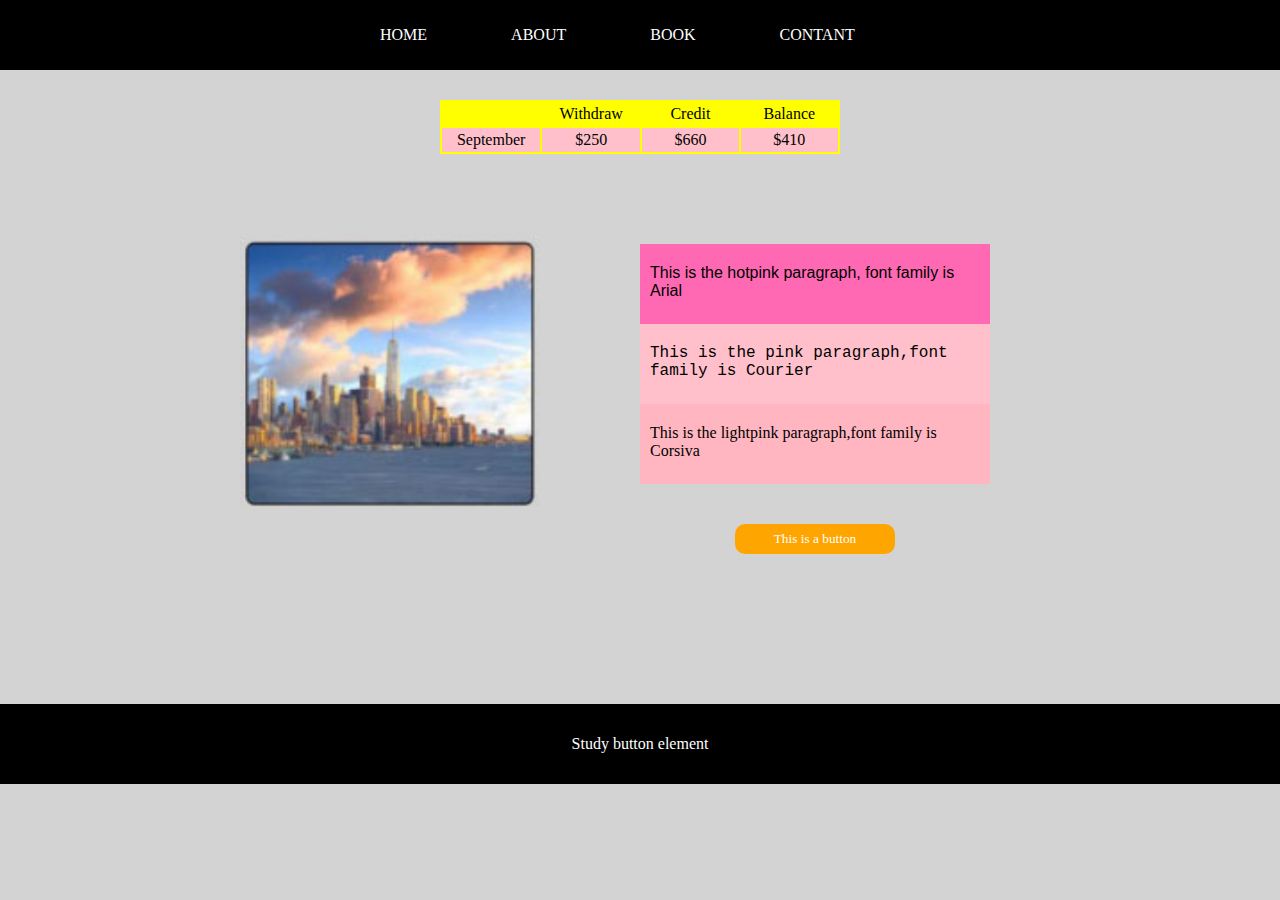
<file: basic css/index.html>
<!DOCTYPE html>
<html lang="en">
<head>
    <meta charset="UTF-8" />
    <title>Document</title>
    <link rel="stylesheet" type="text/css" href="style.css">
</head>
<body>
    <div class="wrap">
        <div class="nav">
            <div>
                <a href="#">HOME</a>
                <a href="#">ABOUT</a>
                <a href="#">BOOK</a>
                <a href="#">CONTANT</a>
            </div>
        </div>
        <table  width="400" >
            <tr>
                <td></td>
                <td>Withdraw</td>
                <td>Credit</td>
                <td>Balance</td>
            </tr>
            <tr class="line2">
                <td>September</td>
                <td>$250</td>
                <td>$660</td>
                <td>$410</td>
            </tr>
        </table>
        <div class="con">
            <img src="img1.jpg" alt="" width="300">
            <ul>
                <li>This is the hotpink paragraph, font family is Arial</li>
                <li>This is the pink paragraph,font family is Courier</li>
                <li>This is the lightpink paragraph,font family is Corsiva</li>
                <button>This is a button</button>
            </ul>

        </div>
        <div class="footer">
            Study button element
        </div>
    </div>
</body>
</html>
</file>
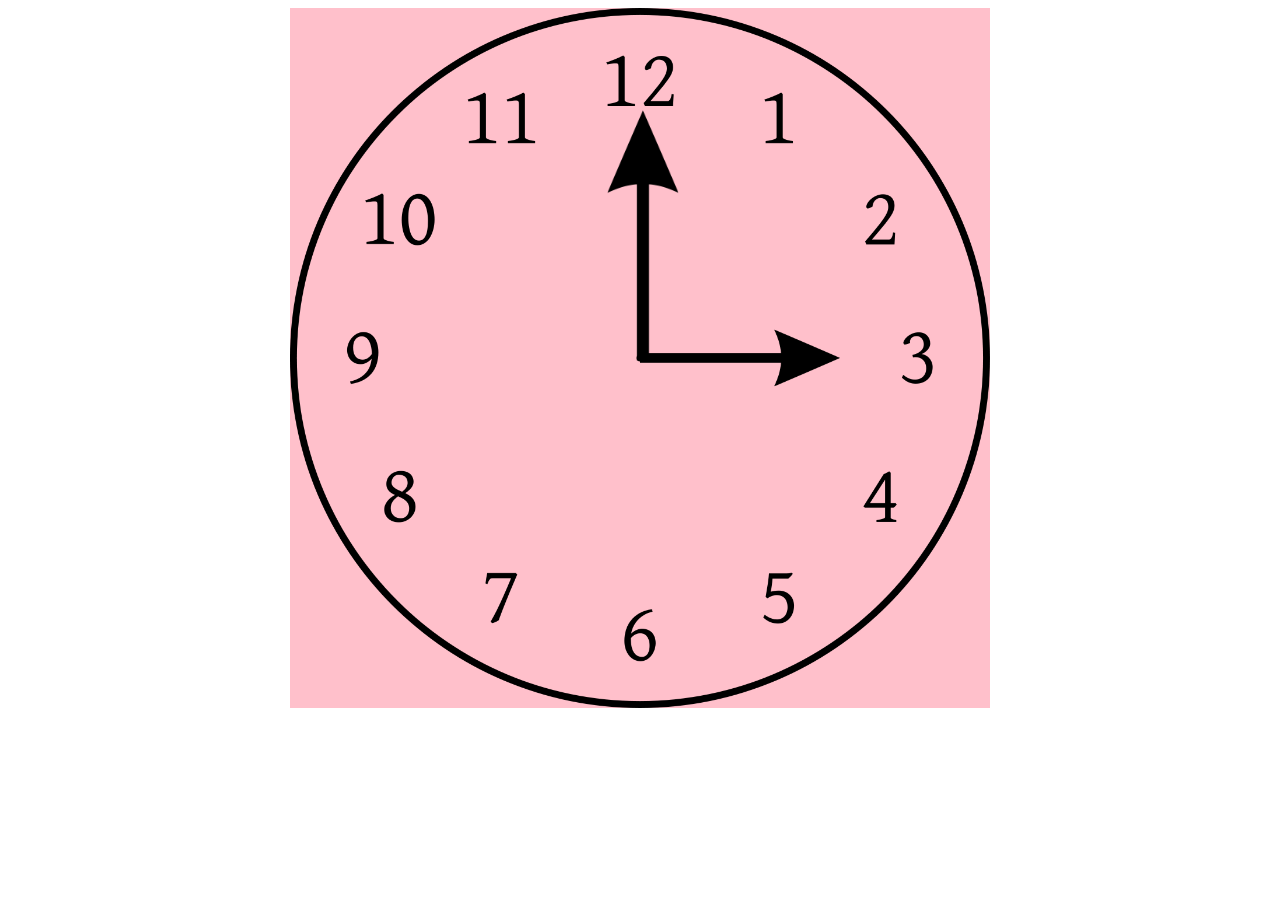
<file: animation/Assignment 6.html>
<!DOCTYPE html>
<html lang="en">
<head>
    <meta charset="UTF-8" />
    <link rel="stylesheet" type="text/css" href="style.css">
    <title>Assignment 6 Clock</title>
</head> 
<body>
    <div class="frame">
        <div class="clock"><img src="clockimage.png"></div>
        <div class="minute"><img src="hand.png"></div>
        <div class="hour"><img src="hand.png"></div>

    </div>
    
    
   





</body>
</html>
</file>
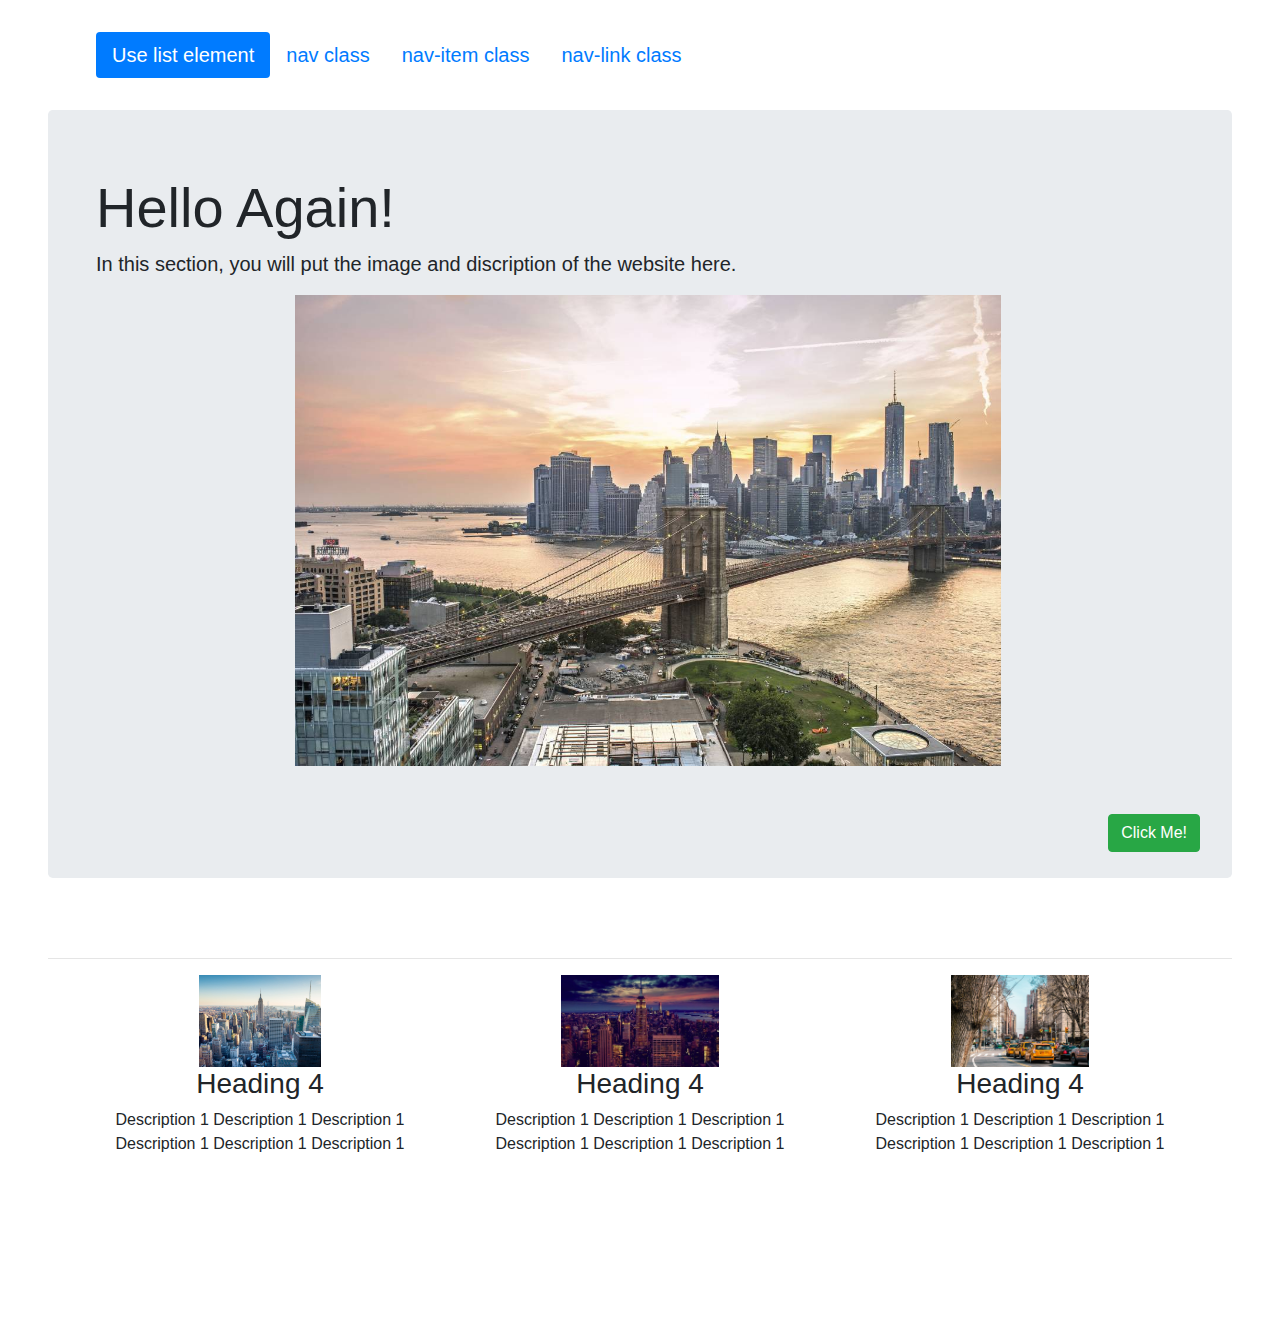
<file: bootstrap1/assignment8.html>
<!DOCTYPE html>
<html lang="en" dir="ltr">
  <head>
      <meta charset="utf-8">
      <title>Assignment 8</title>

      <link rel="stylesheet" href="https://maxcdn.bootstrapcdn.com/bootstrap/4.0.0/css/bootstrap.min.css" integrity="sha384-Gn5384xqQ1aoWXA+058RXPxPg6fy4IWvTNh0E263XmFcJlSAwiGgFAW/dAiS6JXm" crossorigin="anonymous">
  
    </head>
<body>
    <ul class="nav nav-pills my-4 mx-5 pl-5 btn-lg">
        <li class="nav-item ">
          <a class="nav-link active" href="#">Use list element</a>
        </li>
        <li class="nav-item ">
          <a class="nav-link" href="#">nav class</a>
        </li>
        <li class="nav-item ">
          <a class="nav-link" href="#">nav-item class</a>
        </li>
        <li class="nav-item ">
          <a class="nav-link" href="#">nav-link class</a>
        </li>
      </ul>

        <div class="jumbotron mx-5 pl-5 ">
          <h1 class="display-4 font-weight-normal">Hello Again! </h1>
          <p class="lead">In this section, you will put the image and discription of the website here.</p>
              <img src="1.jpg" class="col-sm-8 p-25 h-25 mx-auto d-block position-static">
              <br>
              <br>
              <button type="button" class="btn btn-success float-right">Click Me!</button>
       </div>
<br>

       <hr class="mt-4 mx-5 "/>

    <div class="container" >
        <div class="row" >
          <div class="col-sm-4 text-center">
            <img src="2.jpg" class="img-fluid h-25">
            <h3 class="text-center">Heading 4</h3>
            <p>Description 1 Description 1 Description 1 Description 1 Description 1 Description 1 </p>
          </div>
          <div class="col-sm-4 text-center">
            <img src="3.jpg" class="img-fluid h-25">
            <h3 class="text-center">Heading 4</h3>
            <p>Description 1 Description 1 Description 1 Description 1 Description 1 Description 1 </p>
          </div>
          <div class="col-sm-4 text-center">
            <img src="4(1).jpg" class="img-fluid h-25">
            <h3>Heading 4</h3>
            <p >Description 1 Description 1 Description 1 Description 1 Description 1 Description 1 </p>
          </div>


        
        </div>
    </div>
   


</body>
</html>
</file>
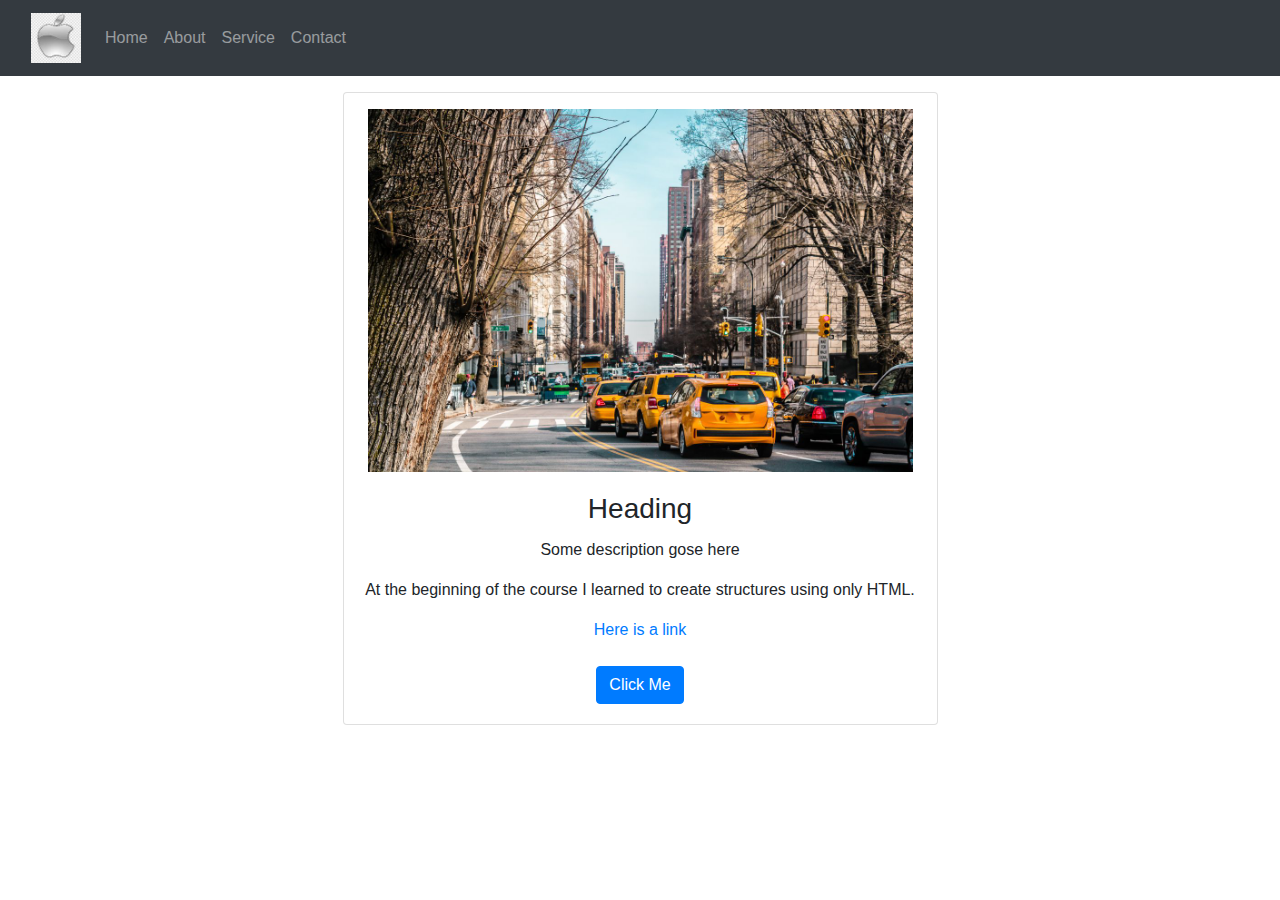
<file: bootstrap2/project9.html>
<!DOCTYPE html>
<html lang="en">
<head>
	<meta charset="utf-8">
	<meta name="viewport" content="width=device-width, initial-scale=1">
    <title>Project9 by Annie Sun</title>
    <link rel="stylesheet" href="https://maxcdn.bootstrapcdn.com/bootstrap/4.0.0/css/bootstrap.min.css" integrity="sha384-Gn5384xqQ1aoWXA+058RXPxPg6fy4IWvTNh0E263XmFcJlSAwiGgFAW/dAiS6JXm" crossorigin="anonymous">
    <script src="https://code.jquery.com/jquery-3.5.1.slim.min.js" integrity="sha384-DfXdz2htPH0lsSSs5nCTpuj/zy4C+OGpamoFVy38MVBnE+IbbVYUew+OrCXaRkfj" crossorigin="anonymous"></script>
    <script src="https://cdn.jsdelivr.net/npm/bootstrap@4.5.3/dist/js/bootstrap.bundle.min.js" integrity="sha384-ho+j7jyWK8fNQe+A12Hb8AhRq26LrZ/JpcUGGOn+Y7RsweNrtN/tE3MoK7ZeZDyx" crossorigin="anonymous"></script>
</head>
<body>
    <!-- Navigation -->
<nav class="navbar navbar-expand-sm navbar-dark bg-dark sticky-top">
    <div class="container-fluid">
        <a class="navbar-brand" href="#"><img src="img/apple1.jpg" width="50" height="50" class="d-inline-block align-top"></a>
        <button class="navbar-toggler" type="button" data-toggle="collapse" data-target="#navbarResponsive">
            <span class="navbar-toggler-icon"></span>
        </button>
        <div class="collapse navbar-collapse" id="navbarResponsive">
            <ul class="navbar-nav ">
                <li class="nav-item ">
                   <a class="nav-link" href="#">Home</a>
                </li>
                <li class="nav-item">
                   <a class="nav-link" href="#About">About</a>
                </li>
                <li class="nav-item">
                   <a class="nav-link" href="#Project">Service</a>
                </li>
                <li class="nav-item">
                   <a class="nav-link" href="#Activity">Contact</a>
                </li>
               
            </ul>
        </div>
    </div>  
</nav>     

        <!--card-->
        <div class="container-fluid padding mt-3">
            <div class="row padding mx-auto ">
                <div class="col-md-6 mx-auto">
                    <div class="card text-center"  >
                        <img class="card-img-top mt-3 px-4" src="img/4(2).jpg">
                        <div class="card-body">
                            <h3 class="card-title">Heading</h3>
                            <p>Some description gose here</p>
                            <p class="card-text">At the beginning of the 
                            course I learned to create structures using only HTML.</p>
                            <a href="#">Here is a link</a>
                            <br><br>
                            <button type="button" class="btn btn-primary" data-toggle="modal" data-target="#Modal">
                               Click Me
                            </button>
                        </div>
                    </div>
                </div>
            </div>
        </div>
        <!--modal window-->
        <div class="modal py-2 mb-4 modal fade" tabindex="-1" role="dialog" id="Modal" aria-hidden="true" aria-labelledby="Modal1">
            <div class="modal-dialog" role="document">
              <div class="modal-content">
                <div class="modal-header">
                  <h5 class="modal-title" id="Modal1">Modal Header</h5>
                  <button type="button" class="close" data-dismiss="modal" aria-label="Close">
                    <span aria-hidden="true">&times;</span>
                  </button>
                </div>
                <div class="modal-body mx-auto">
                    <div class="container">
                        <div class="row">
                            <div class="col-lg-12">
                                <img src="img/1(1).jpg" class="img-fluid ">
                                <p>Some text goes here.</p>
                            </div>
                        </div>
                    </div>
                  
                </div>
                <div class="modal-footer">
                  <button type="button" class="btn btn-dark" data-dismiss="modal">Close</button>
                </div>
              </div>
            </div>
          </div>

          
    




    </body>
</html>
</file>
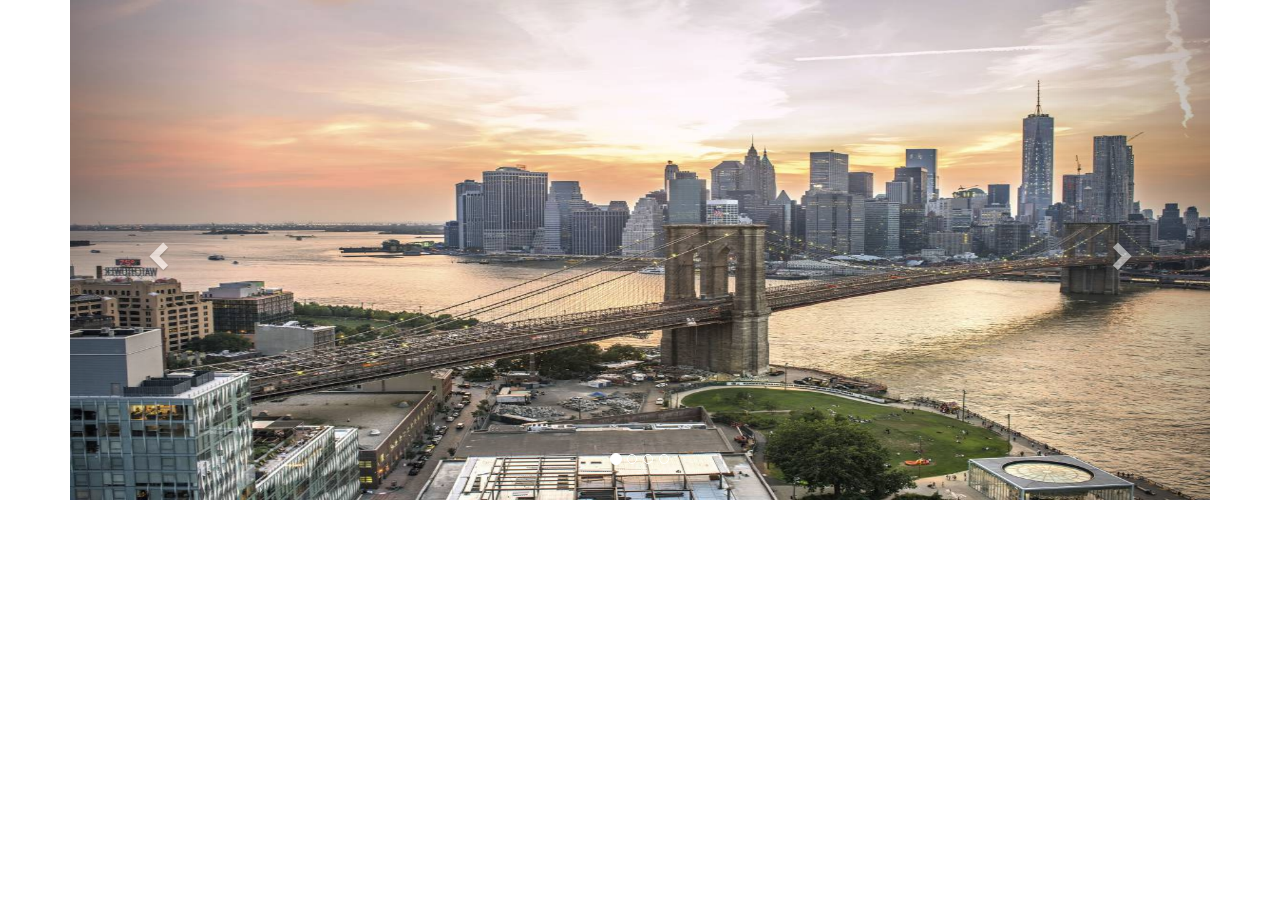
<file: bootstrap3/carousel.html>
<!DOCTYPE html>
<html lang="en">
<head>
  <title>Carousel project</title>
  <meta charset="utf-8">
  <meta name="viewport" content="width=device-width, initial-scale=1">
  <link rel="stylesheet" href="https://maxcdn.bootstrapcdn.com/bootstrap/3.4.1/css/bootstrap.min.css">
  <script src="https://ajax.googleapis.com/ajax/libs/jquery/3.5.1/jquery.min.js"></script>
  <script src="https://maxcdn.bootstrapcdn.com/bootstrap/3.4.1/js/bootstrap.min.js"></script>
</head>
<body>

<div class="container">  
  <div id="Carousel" class="carousel slide" data-ride="carousel">
    <!-- Indicators -->
    <ol class="carousel-indicators">
      <li data-target="#Carousel" data-slide-to="0" class="active"></li>
      <li data-target="#Carousel" data-slide-to="1"></li>
      <li data-target="#Carousel" data-slide-to="2"></li>
      <li data-target="#Carousel" data-slide-to="3"></li>
    </ol>

    <div class="carousel-inner">
      <div class="item active">
        <img src="1(1).jpg" style="width:100%;height:500px">
      </div>

      <div class="item">
        <img src="2.jpg"  style="width:100%;height:500px">
      </div>
    
      <div class="item">
        <img src="3.jpg"  style="width:100%;height:500px">
      </div>
      <div class="item">
        <img src="4(2).jpg"  style="width:100%;height:500px">
      </div>
    </div>

    <a class="left carousel-control" href="#Carousel" data-slide="prev">
      <span class="glyphicon glyphicon-chevron-left"></span>
      <span class="sr-only">Previous</span>
    </a>
    <a class="right carousel-control" href="#Carousel" data-slide="next">
      <span class="glyphicon glyphicon-chevron-right"></span>
      <span class="sr-only">Next</span>
    </a>
  </div>
</div>

</body>
</html>
</file>
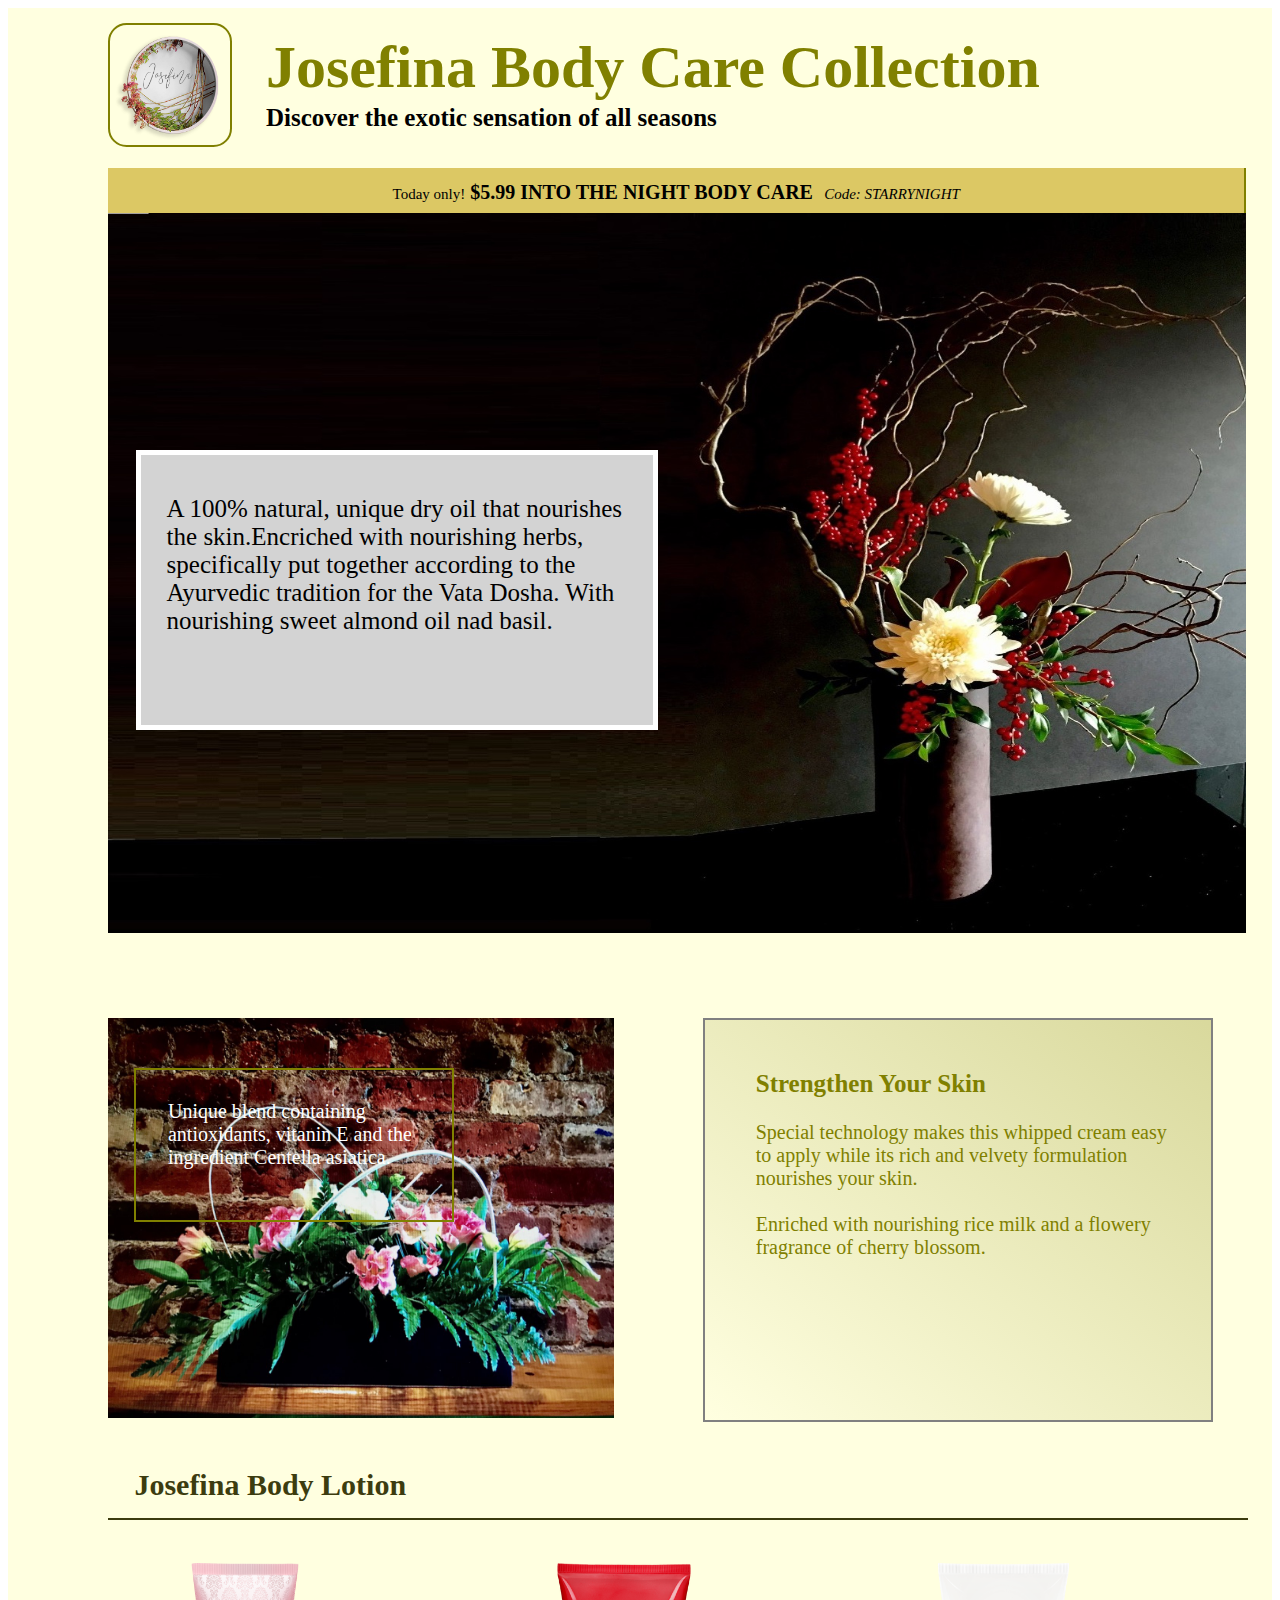
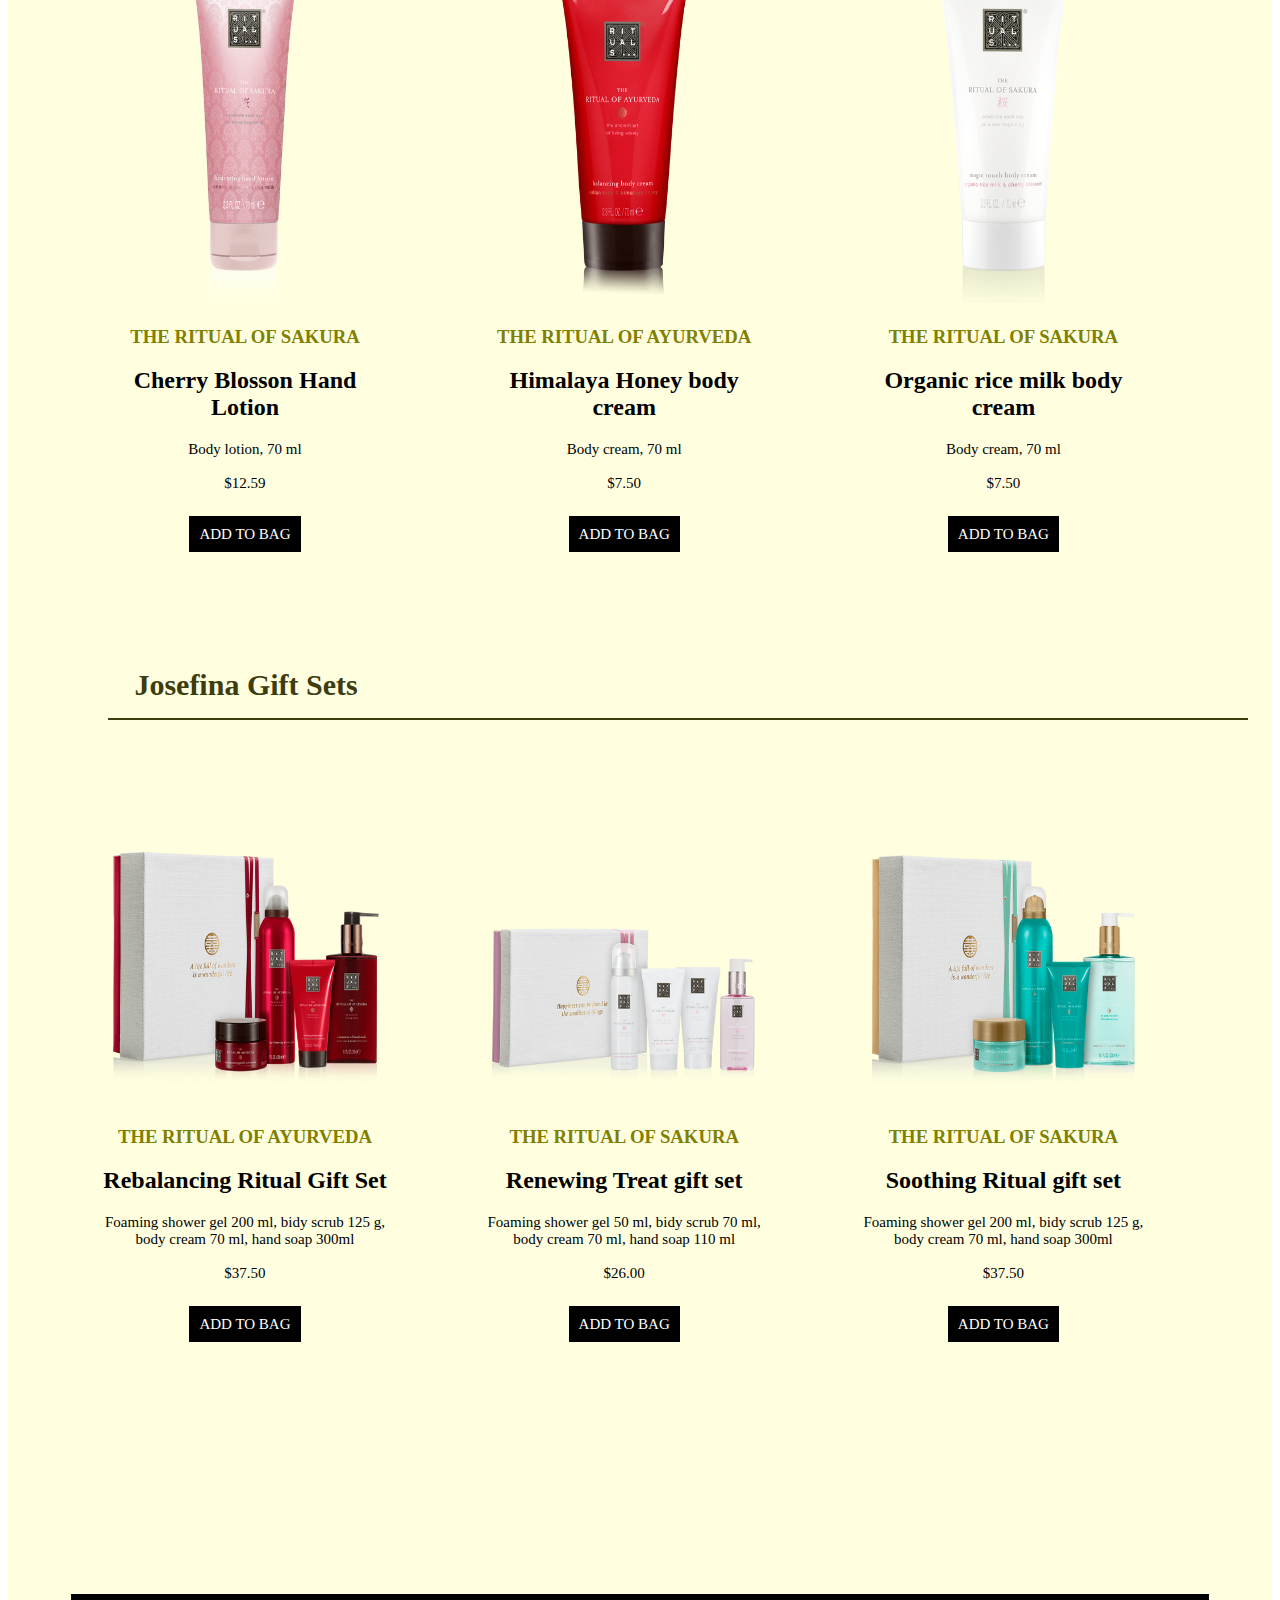
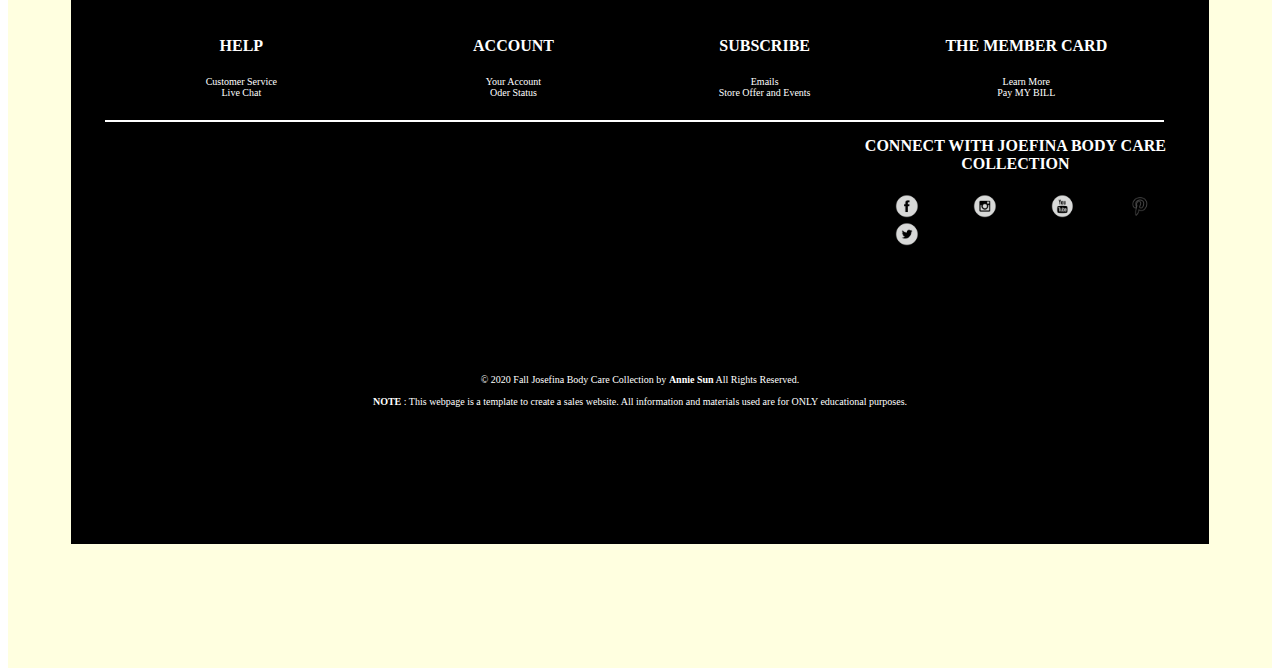
<file: iceland/PROJECT2.html>
<!DOCTYPE html>
<html lang="en">
<head>
    <meta charset="UTF-8" />
    <title>Document</title>
    <link rel="stylesheet" type="text/css" href="style.css">
</head>
<body>
    <div id="title">
        <div class="logo"><img src="pic_files/logo.png" alt="logo"></div>
        <div class="heading"><h1>Josefina Body Care Collection</h1></div>
        <div class="subtitle"><b>Discover the exotic sensation of all seasons</b></div>
    </div>
<div id="body1">
    <div class="slideshow1">
        <div class="slidewrapper">
            <div class="slide3"><p>Today only!<b>&nbsp;$5.99 INTO THE NIGHT BODY CARE</b>&nbsp;&nbsp;&nbsp;<i>Code:&nbsp;STARRYNIGHT</i></p></div>
            <div class="slide1"><p><b>FREE Shipping and Handling</b>&nbsp;on order over $50.&nbsp;&nbsp;&nbsp;<i>Code:&nbsp;FREE50</i></p></div>
            <div class="slide2"><p><b>$20</b>&nbsp;OFF $125 order and <b>$50</b>&nbsp;OFF $200 order.&nbsp;&nbsp;&nbsp;<i>Code:&nbsp;BONUS</i></p></div>
        </div>
        </div>
        <div class="image">
            <img src="pic_files/intro_img2.jpg">
            </div>
        <div class="message"><p>A 100% natural, unique dry oil that nourishes the skin.Encriched with nourishing herbs, specifically put together according to the Ayurvedic tradition for the Vata Dosha. With nourishing sweet almond oil nad basil.</p>
        </div> 
    </div>

<div id="body2">
    <div class="image2">
        <img src="pic_files/intro_img1.jpg";>
    </div>
    <div class="message2"><p>Unique blend containing antioxidants, vitanin E and the ingredient Centella asiatica.</p></div>
    <div class="message3"><p><b>Strengthen Your Skin</b>
        <br><br>Special technology makes this whipped cream easy to apply while its rich and velvety formulation nourishes your skin.<br><br>Enriched with nourishing rice milk and a flowery fragrance of cherry blossom.</p></div>
</div>

<div id="productbox">
    <div class="producttitle"><b>Josefina Body Lotion</b></div>
    <hr class="new1">
    <div class="box1">
        <img src="pic_files/item1.png";>
        <div class="text1">
            <h3>THE RITUAL OF SAKURA</h3>
                <h2><b>Cherry Blosson Hand Lotion</b></h2>
                <p>Body lotion, 70 ml<br><br> $12.59</p><br>
                <a href="#openwindow1" class="click1" title="Add to Shopping Cart">ADD TO BAG</a>        
            </div>
    </div>

    <div class="box2">
        <img src="pic_files/item2.png";>
        <div class="text2">
            <h3>THE RITUAL OF AYURVEDA</h3>
                <h2><b>Himalaya Honey body cream</b></h2>
                <p>Body cream, 70 ml<br><br> $7.50</p><br>
                <a href="#openwindow2" class="click2" title="Add to Shopping Cart" >ADD TO BAG</a>       
             </div>
    </div>

    <div class="box3">
        <img src="pic_files/item3.png";>
        <div class="text3">
            <h3>THE RITUAL OF SAKURA</h3>
                <h2><b>Organic rice milk body cream</b></h2>
                <p>Body cream, 70 ml<br><br> $7.50</p><br>
                <a href="#openwindow3" class="click3" title="Add to Shopping Cart" >ADD TO BAG</a>       
             </div>
    </div>

    <div id="productbox2">
        <div class="producttitle"><b>Josefina Gift Sets</b></div>
        <hr class="new1">
        <div class="box1">
            <img src="pic_files/gift_set1.png";>
            <div class="text1">
                <h3>THE RITUAL OF AYURVEDA</h3>
                    <h2><b>Rebalancing Ritual Gift Set</b></h2>
                    <p>Foaming shower gel 200 ml, bidy scrub 125 g, body cream 70 ml, hand soap 300ml<br><br> $37.50</p><br>
                    <a href="#openwindow4" class="click1" title="Add to Shopping Cart">ADD TO BAG</a>        
                </div>
        </div>
    
    <div class="box2">
        <img src="pic_files/gift_set2.png";>
        <div class="text2">
            <h3>THE RITUAL OF SAKURA</h3>
                <h2><b>Renewing Treat gift set</b></h2>
                <p>Foaming shower gel 50 ml, bidy scrub 70 ml, body cream 70 ml, hand soap 110 ml<br><br> $26.00</p><br>
                <a href="#openwindow5" class="click2" title="Add to Shopping Cart" >ADD TO BAG</a>       
             </div>
    </div>
    
    <div class="box3">
        <img src="pic_files/gift_set3.png";>
        <div class="text3">
            <h3>THE RITUAL OF SAKURA</h3>
                <h2><b>Soothing Ritual gift set</b></h2>
                <p>Foaming shower gel 200 ml, bidy scrub 125 g, body cream 70 ml, hand soap 300ml<br><br> $37.50</p><br>
                <a href="#openwindow6" class="click3" title="Add to Shopping Cart" >ADD TO BAG</a>       
             </div>
    </div>

    <div id="footer" class="footer">
        <div class="info">
            <div class="helpbox">
            <div class="help">
                <h4>HELP</h4>
                <p>Customer Service<br>Live Chat</p>
            </div>
            <div class="account">
                <h4>ACCOUNT</h4>
                <p>Your Account<br>Oder Status</p>
            </div>
            <div class="subscribe">
                <h4>SUBSCRIBE</h4>
                <p>Emails<br>Store Offer and Events</p>
            </div>
            <div class="member">
                <h4>THE MEMBER CARD</h4>
                <p>Learn More<br>Pay MY BILL</p>
            </div>
            <hr class="new5">
        </div>
            <div class="social">
                <h4>CONNECT WITH JOEFINA BODY CARE COLLECTION</h4>
                <div class="icon">
                <a href="https://www.facebook.com/"><img src="pic_files/facebook.png"></a>
                <a href="https://www.instagram.com/"><img src="pic_files/instagram.png"></a>
                <a href="https://www.youtube.com/"><img src="pic_files/youtube.png"></a>
                <a href="https://www.pin.com/"><img src="pic_files/pin.png"></a>
                <a href="https://www.twitter.com/"><img src="pic_files/twitter.png"></a>
                </div>
            </div>
            <div class="bottom">
                <p>© 2020 Fall Josefina Body Care Collection by <b>Annie Sun</b> All Rights Reserved.<br><br>
                <b>NOTE</b> : This webpage is a template to create a sales website. All information and materials used are for ONLY educational purposes.</p>
            </div>
            </div>
        </div>

<div id="openwindow1" class="item">
    <div class="msgblock">
        <div class="mainbox">
            <h3>IT'S IN THE BAG! </h3>
            <hr class="new2">
            <img src="pic_files/item1.png" title="Sakura Hand Lotion">
            <div class="textblock">
               <h4>THE RITUAL OF SAKURA</h4>
                <b>Cherry Blosson Hand Lotion</b>
                <p>Body lotion, 70 ml<br><br><b> $12.59 </b><br><br><br>
                Mix & Match:3/$33</p>
            </div>
            </div>
                <div class="subblock">
                    <p>Nurture and comfort skin from top to toe with The Ritual of Sakura Body Cream from Rituals.</p>
                    <hr class="new3">
                    <a href="#clickback" class="clickback" title="Back to Product">CONTINUE SHOPPING</a>
                </div>
                <div><a href="#close" title="close" class="close">X</a></div>
</div>
</div>

<div id="openwindow2" class="item">
    <div class="msgblock">
        <div class="mainbox">
            <h3>IT'S IN THE BAG! </h3>
            <hr class="new2">
            <img src="pic_files/item2.png" title="Honey Body Cream">
            <div class="textblock">
               <h4>THE RITUAL OF SAKURA</h4>
                <b>Himalaya Honey body cream</b>
                <p>Body cream, 70 ml<br><br> <b>$7.50 </b><br><br><br>
                Mix & Match:3/$20</p>
            </div>
            </div>
                <div class="subblock">
                    <p>Harmonise body, mind & soul with this luxurious body cream from The Ritual of Ayurveda.</p>
                    <hr class="new3">
                    <a href="#clickback" class="clickback" title="Back to Product">CONTINUE SHOPPING</a>
                </div>
                <div><a href="#close" title="close" class="close">X</a></div>
</div>
</div>

<div id="openwindow3" class="item">
    <div class="msgblock">
        <div class="mainbox">
            <h3>IT'S IN THE BAG! </h3>
            <hr class="new2">
            <img src="pic_files/item3.png" title="Honey Body Cream">
            <div class="textblock">
               <h4>THE RITUAL OF SAKURA</h4>
                <b>Organic rice milk body cream</b>
                <p>Body cream, 70 ml<br><br><b> $7.50</b><br><br>Mix & Match:3/$20</p>
            </div>
            </div>
                <div class="subblock">
                    <p>Featuring special technology that makes this velety rich cream easy to apply, it intensly nourishes and firms the skin.</p>
                    <hr class="new3">
                    <a href="#clickback" class="clickback" title="Back to Product">CONTINUE SHOPPING</a>
                </div>
                <div><a href="#close" title="close" class="close">X</a></div>
</div>
</div>
    
<div id="openwindow4" class="item">
    <div class="msgblock">
        <div class="mainbox">
            <h3>IT'S IN THE BAG! </h3>
            <hr class="new2">
            <img src="pic_files/gift_set1.png" title="Gift set 1">
            <div class="textblock">
               <h4>THE RITUAL OF AYURVEDA</h4>
                <b>Rebalancing Ritual Gift Set</b>
                <p>Foaming shower gel 200 ml, bidy scrub 125 g, body cream 70 ml, hand soap 300ml<br><br><b> $37.50 </b><br><br><br></p>
            </div>
            </div>
                <div class="subblock2">
                    <p>This wonderful gift pack is the perfeect present for a friend or family member or for treating yourself! Achieve inner harmony with these soothing and aromatic products based on Indian Rose and Sweet Almond Oil. Give the gift box a second lease of life by keeping photographs, letters, or other items in it.</p>
                    <hr class="new4">
                    <a href="#clickback2" class="clickback2" title="Back to Product">CONTINUE SHOPPING</a>
                </div>
                <div><a href="#close" title="close" class="close">X</a></div>
</div>
</div>

<div id="openwindow5" class="item">
    <div class="msgblock">
        <div class="mainbox">
            <h3>IT'S IN THE BAG! </h3>
            <hr class="new2">
            <img src="pic_files/gift_set2.png" title="Honey Body Cream">
            <div class="textblock">
               <h4>THE RITUAL OF SAKURA</h4>
                <b>Renewing Treat gift set</b>
                <p>Foaming shower gel 50 ml, bidy scrub 70 ml, body cream 70 ml, hand soap 110 ml<br><br> <b>$26.00</b><br><br><br></p>
            </div>
            </div>
                <div class="subblock2">
                    <p>This wonderful gift pack is the perfect present for a freinds or family member or for treating yourself! Celebrate each day as a new beginning with these products based on the fabulous aromas of Cherry Blossom and Rice Milk. Free re-usable luxury storage box.</p>
                    <hr class="new4">
                    <a href="#clickback2" class="clickback2" title="Back to Product">CONTINUE SHOPPING</a>
                </div>
                <div><a href="#close" title="close" class="close">X</a></div>
</div>
</div>

<div id="openwindow6" class="item">
    <div class="msgblock">
        <div class="mainbox">
            <h3>IT'S IN THE BAG! </h3>
            <hr class="new4">
            <img src="pic_files/gift_set3.png" title="Honey Body Cream">
            <div class="textblock">
               <h4>THE RITUAL OF SAKURA</h4>
                <b>Soothing Ritual gift set</b>
                <p>Foaming shower gel 200 ml, bidy scrub 125 g, body cream 70 ml, hand soap 300ml<br><br><b> $37.50</b><br><br><br></p>
            </div>
            </div>
                <div class="subblock2">
                    <p>This wonderful gift pack is the perfeect present for a friend or family member or for treating yourself! Experience the ultimate sumemr sensation with these soothing products based on the floral aroma of Holy Lotus and Organic White Tea. Give the gift box a second lease of life by keeping photographs, ltters, or otehr items in it. Free re-usable luxury storage box.</p>
                    <hr class="new4">
                    <a href="#clickback2" class="clickback2" title="Back to Product">CONTINUE SHOPPING</a>
                </div>
                <div><a href="#close" title="close" class="close">X</a></div>
</div>
</div>



</div>
</body>
</html>
</file>
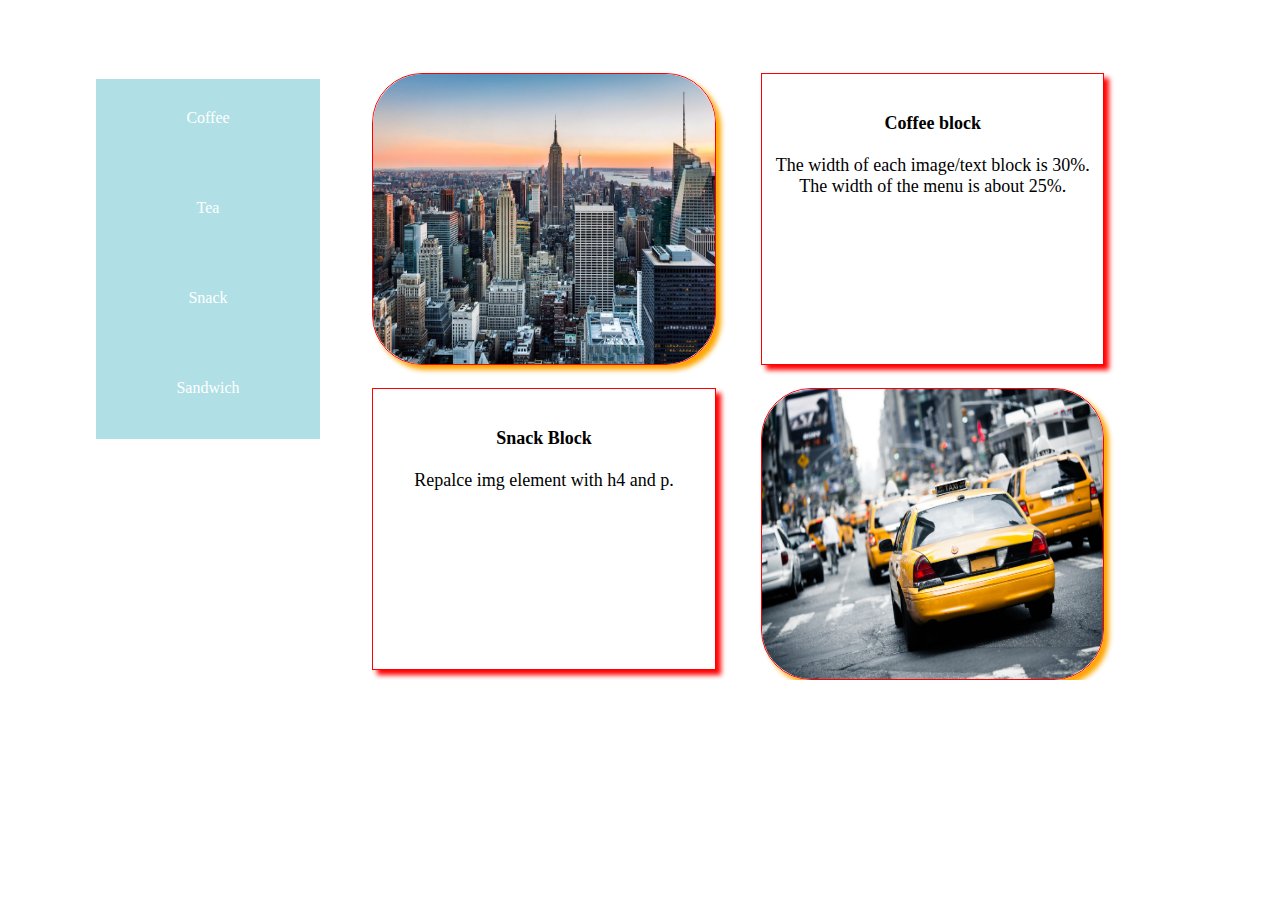
<file: images manipulation/Assignment4.html>
<!DOCTYPE html>
<html lang="en">
<head>
    <meta charset="UTF-8" />
    <title>Assignment4</title>
    <link rel="stylesheet" type="text/css" href="style.css">
</head>

<bdoy>
    <ul class="nav">
        <li><a href="#Coffee">Coffee</a></li>
        <li><a href="#Tea">Tea</a></li>
        <li><a href="#Snack">Snack</a></li>
        <li><a href="#Sandwich">Sandwich</a></li>
       </ul>
 
    <div class="con">
    <div class="image1"><img src="Newyork.jpg"></div>
    <div class="Text1"><p></br><b>Coffee block</b>
    </br>
    </br>The width of each image/text block is 30%.
    </br>The width of the menu is about 25%.</p>
    </div>
    <div class="Text2"><p></br><b>Snack Block</b>
    </br>
    </br>Repalce img element with h4 and p.</p>
    </div>
   <div class="image2"><img src="Taxi.jpeg"></div>
    </div>

    </body>
</div>
   
   
</html>
</file>
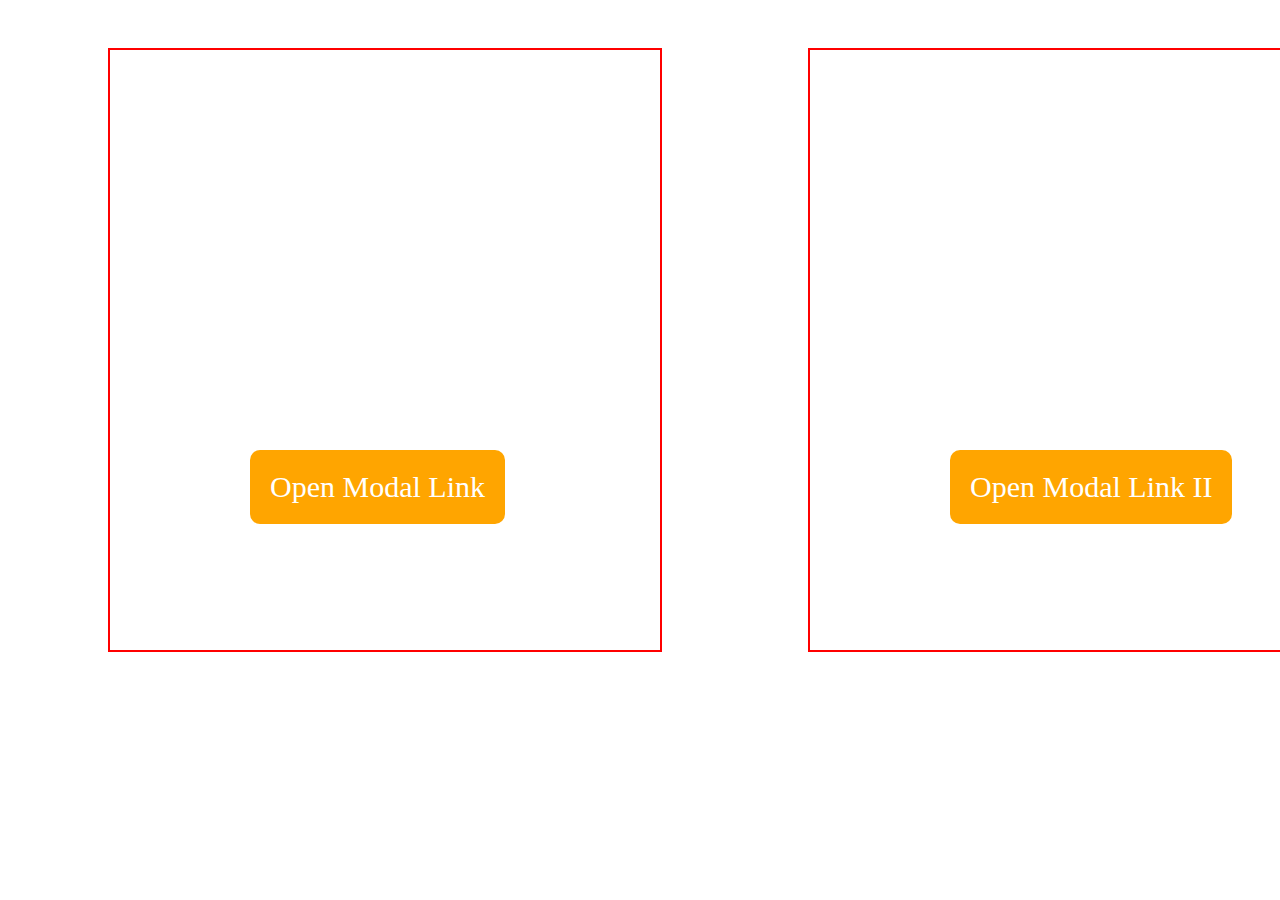
<file: modal window/activity4.html>
<!DOCTYPE html>
<html lang="en">
<head>
    <meta charset="UTF-8" />
    <title>Document</title>
    <link rel="stylesheet" type="text/css" href="activity4.css">
</head>
<body>

    <div class="box1"><a href="#openmodal" class="click">Open Modal Link</a></div>

    <div class="box2"><a href="#openmodal2" class="click2">Open Modal Link II</a></div>

    


    <div id="openmodal" class="modalwindow">
        <div class="msgblock">
            <h1>Modal Window by Annie Sun</h1>
                <p>This is a paragraph in the message window.This is a paragraph in the message window.This is a paragraph in the message window. </p>
                <div><a href="./activity4.html" class="close" >Close</a></div>

                <img src="apple.jpg"alt="apple">

</div>
</div>

<div id="openmodal2" class="modalwindow2">
    <div class="msgblock2">
        <h1>Modal Window by Annie Sun</h1>
            <p>This is a paragraph in the message window.This is a paragraph in the message window.This is a paragraph in the message window. </p>
            <div><a href="./activity4.html" class="close2">X</a></div>

            <img src="apple.jpg"alt="apple">

</div>
</div>
        
 
</body>
</html>
</file>
<file: basic css/style.css>
* {
    padding: 0;
    margin: 0;
}

body {
    background-color: #d3d3d3;
}

.wrap {}

.nav {
    width: 100%;
    height: 70px;
    line-height: 70px;
    background-color: #000;
}

.nav div {
    margin: 0 auto;
    width: 600px;
}

.nav div a {
    color: #fff;
    text-decoration: none;
    padding: 0 40px;
    display: inline-block;
    height: 70px;
}

.nav div a:hover {
    background-color: #fda501;
}

table {
    background-color: yellow;
    margin: 30px auto 0 auto;
    display: block;
    font-family:Times New Roman;
}

.line2 td {
    background-color: pink;
}

table td {
    width: 100px;
    height: 24px;
    text-align: center;
}

.con {
    width: 800px;
    margin: 80px auto 0 auto;
    overflow: hidden;
}

.con img {
    float: left;
}

.con ul {
    width: 350px;
    float: left;
    margin-left: 100px;
    list-style: none;
    font-size: 16px;
    margin-top: 10px;
}

.con ul li {
    height: 60px;
    padding: 20px 10px 0 10px;
}

.con ul li:nth-child(1) {
    font-family: Arial;
    background-color: hotpink;
}

.con ul li:nth-child(2) {
    font-family: Courier;
    background-color: pink;
}

.con ul li:nth-child(3) {
    font-family: Corsiva;
    background-color: lightpink;
}

.footer {
    width: 100%;
    height: 80px;
    background-color: #000;
    color: #fff;
    line-height: 80px;
    text-align: center;
    margin-top: 150px;
    font-family:Times New Roman;
}
button{
    font-family:Times New Roman;
    color:#fff;
    background-color:#ffa500;
    width:160px;
    height:30px;
    border-radius: 10px;
    border:none;
    margin: 40px auto 0 auto;
    display:block;
}
</file>
<file: animation/style.css>
.frame{
    width:700px;
    height:700px;
    position:relative;
    margin:auto;
    background-color: pink;
    
    
}
.clock img{
    width:700px;
    height:700px;
    width: 100%;
    height:auto;
}
.hour img{
    transform-origin:left;
    width:200px;
    height:auto;
    position:absolute;
    top:300px;
    left:350px;
    animation:hour 10s linear infinite;
}

.minute img{
    position:absolute;
    transform-origin:left;
    transform:rotate(270deg);
    width:250px;
    height:auto;
    top:290px;
    left:353px;
    animation:min 10s linear infinite;
}
@keyframes hour{
    0%{transform:rotate(0deg);}
    100%{transform:rotate(30deg);}

}
@keyframes min{
    0%{transform:rotate(0deg);}
    100%{transform:rotate(360deg);}

}
</file>
<file: iceland/style.css>
#title{
    background-color: lightyellow;
    width: 100%;
    height:160px;
}

.logo{
    float: left;
    width:120px;
    height:75%;
    padding-top: 15px;
    padding-left: 100px;
    padding-bottom: 10px;
    
}
.logo img{
    width:100%;
    height:100%;
    border:solid 2px olive;
    border-radius: 15%;
    float:left;
    animation: fadein ease 5s;
}

@keyframes fadein{
    0% {opacity:0;}
    100% {opacity:1;}
}
.heading{
    display: inline-block;
    float: left;
    width:70%;
    height:60%;
    margin-left:3%;
    animation: title ease 5s;
}
.heading h1{
    font-family:"monotype corsiva";
    color:olive;
    font-size: 60px;
    margin-top:25px;
}
.subtitle{
    display: inline-block;
    float: left;
    width:60%;
    height:10%;
    margin-left:3%;
}
.subtitle b{
    font-family: 'Times New Roman', Times, serif;
    color:black;
    font-size: 25px;
}

#body1{
    background-color: lightyellow;
    width: 100%;
    height:800px;
}

.slideshow1{
    overflow:hidden;
    width:90%;
    height:45px;
    margin-left:100px;
    margin-right:50px;

}
.slidewrapper{
    width: 300%;
    height:100%;
    animation: slideshow 25s infinite;
}
@keyframes slideshow{
 0% {margin-left:0px;}
 25% {margin-left: -100%;}
 50% {margin-left: -200%;}
 75% {margin-right: 100%;}
 100% {margin-right: 200%;}
}
.slide1{
    float: left;
    height:100%;
    width:33.3%;
    background-color: olive;
    color:white;
    text-align: center;
}
.slide2{
    float:left;
    height:100%;
    width:33.3%;
    background-color:rgb(60,60,15);
    text-align: center;
    color:white;

}
.slide3{
    float:left;
    height:100%;
    width:33.3%;
    background-color:rgb(220,200,100);
    color:black;
    text-align: center;

}
.slidewrapper p{
    font-size:15px;
    margin-top:13px;
    font-family: 'Times New Roman', Times, serif;
}
.slidewrapper b{
    font-size:20px;
    font-family: 'Times New Roman', Times, serif;
}
img{ width: 100%; height: 100%;}

.image{
 width: 90%;
 height: 90%;
 margin: auto;
 position: relative;
 margin-left:100px;
 margin-right:50px;
}
.message{
    float: left;
    text-align: center;
    position: absolute;
    margin-left: 10%;
    top: 50%;
    width: 40%;
    height:30%;
    background-color:lightgray;
    border:solid 5px white;
    color: black;
   }
.message p{
    font-family: 'Times New Roman', Times, serif;
    text-align: left;
    padding-top: 15px;
    padding-left: 5%;
    padding-right: 5%;
    font-size: 25px;
    float: left;
   }
#body2{
    background-color: lightyellow;
    position: relative;
    width: 100%;
    height:500px;
}
.image2{
    width: 40%;
    height: 80%;
    margin: auto;
    position: absolute;
    margin-left:100px;
    margin-right:50px;
    margin-top:50px ;
   }
.message2{
    float: left;
    text-align: center;
    position: absolute;
    margin-top: 50px;
    margin-left: 10%;
    top: 10%;
    width: 25%;
    height:30%;
    background-color:transparent;
    border:solid 2px olive;
    
   }
   .message2 p{
    font-family: 'Times New Roman', Times, serif;
    text-align: left;
    padding-top: 10px;
    padding-left: 10%;
    padding-right: 5%;
    font-size: 20px;
    float: left;
    color:white;
   }
   
 .message3{
    background-image: linear-gradient(to top right,rgba(255,255,224,0.3),rgba(128,128,0,0.3));
    width: 40%;
    height: 80%;
    position: absolute;
    float: left;
    text-align: center;
    position: absolute;
    margin-left: 55%;
    margin-top:50px ;
    top: 0%;
    background-color:transparent;
    border:solid 2px grey;
 }
 .message3 p{
    font-family: 'Times New Roman', Times, serif;
    text-align: left;
    padding-top: 30px;
    padding-left: 10%;
    padding-right: 5%;
    font-size: 20px;
    float: left;
    color:olive;
   }
   .message3 b{
       font-size: 25px;
   }

   #productbox{
    background-color: lightyellow;
    position: relative;
    width: 100%;
    height:800px;
}
.producttitle{
    display: inline-block;
    float: left;
    width:100%;
    height:50px;
    margin-top: 25x;
}
.producttitle b{
    position: relative;
    font-family: 'Times New Roman', Times, serif;
    font-size: 30px;
    color:rgb(60,60,15);
    margin-left: 10%;
}
hr.new1{
    position: absolute;
    margin-top: 50px;
    border:solid 1px rgb(60,60,15) ;
    width:90%;
    text-align:left;
    margin-left:100px;
}
.box1{
    text-align: center;
    width: 25%;
    height: 85%;
    position: absolute;
    margin-left: 5%;
    margin-top:5% ;
   }
img{ width: 100%; height: 100%;}

.box1 img{
    width: 90%;
    height: 50%;
    position: relative;
    padding-left: 10%;
    padding-top: 10%;
    
   }
.text1{
    text-align: center;
    font-family: 'Times New Roman', Times, serif;
    width: 90%;
    height: 50%;
    position: relative;
    padding-left: 10%;
}
.text1 h3{
    color:olive;
}
.text1 p{
    font-size: 15px;
}
.click1{
    font-size:15px;
    font-family: Georgia, 'Times New Roman', Times, serif;
    color:white;
    background-color:black;
    padding:10px;
    text-decoration: none;
}

.box2{
    text-align: center;
    width: 25%;
    height: 85%;
    position: absolute;
    margin-left: 35%;
    margin-top:5% ;
   }

.box2 img{
    width: 90%;
    height: 50%;
    position: relative;
    padding-left: 10%;
    padding-top: 10%;
    
   }
.text2{
    text-align: center;
    font-family: 'Times New Roman', Times, serif;
    width: 90%;
    height: 50%;
    position: relative;
    padding-left: 10%;
}
.text2 h3{
    color:olive;
}
.text2 p{
    font-size: 15px;
}
.click2{
    font-size:15px;
    font-family: Georgia, 'Times New Roman', Times, serif;
    color:white;
    background-color:black;
    padding:10px;
    text-decoration: none;
}
.box3{
    text-align: center;
    width: 25%;
    height: 85%;
    position: absolute;
    margin-left: 65%;
    margin-top:5% ;
   }

.box3 img{
    width: 90%;
    height: 50%;
    position: relative;
    padding-left: 10%;
    padding-top: 10%;
    
   }
.text3{
    text-align: center;
    font-family: 'Times New Roman', Times, serif;
    width: 90%;
    height: 50%;
    position: relative;
    padding-left: 10%;
}
.text3 h3{
    color:olive;
}
.text3 p{
    font-size: 15px;
}
.click3{
    font-size:15px;
    font-family: Georgia, 'Times New Roman', Times, serif;
    color:white;
    background-color:black;
    padding:10px;
    text-decoration: none;
}
.item{
    position: fixed;
    top:0;
    right:0;
    bottom:0;
    left:0;
    background-color:rgba(128, 128, 128, 0.8);
    opacity:0;
    pointer-events: none;
    margin:auto
}
.item:target{
    opacity:1;
    pointer-events: auto;
}
.msgblock{
    position: relative;
    width:700px;
    height:600px;
    background-color: white;
    margin:auto;
    margin-top: 100px;
}
.mainbox h3{
    position: absolute;
    float: left;
    font-family: 'Times New Roman', Times, serif;
    padding-left: 10%;
    padding-top: 2%;
    font-size: 20px;
}
hr.new2{
    position: absolute;
    width:80%;
    top:12%;
    left:10%;
    border:2px solid lightgray;
}
.mainbox img{
    width: 40%;
    height: 40%;
    position: absolute;
    padding-left:50px;
    padding-top: 15%;
   }
.textblock{
    font-family: 'Times New Roman', Times, serif;
    text-align: left;
    position: absolute;
    width:40%;
    height:50%;
    margin-left: 45%;
    margin-top: 15%;
    padding-left: 5%;
}
.textblock b{
    font-size: 25px;
}
.subblock{
    position: absolute;
    margin-top: 55%;
    width: 700px;
    height:170px;
    background-color: lightgray;
}
.subblock p{
    font-family: 'Times New Roman', Times, serif;
    font-size: 20px;
    padding-left: 10%;
    padding-right: 10%;
}

hr.new3{
    position: absolute;
    width:80%;
    top:40%;
    left:10%;
    border:2px solid white;
}
.clickback{
    position: absolute;
    font-size:15px;
    font-family: Georgia, 'Times New Roman', Times, serif;
    color:black;
    background-color:white;
    padding:10px;
    text-decoration: none;
    margin-left:10%;
    margin-top: 15px;
}
.close{
    position: absolute;
    top:0;
    right:0;
    padding:10px;
    color:black;
    background-color: lightgray;
}
#productbox2{

    background-color:lightyellow;
    position: absolute;
    margin-top: 800px;
    width: 100%;
    height:800px;
}
.subblock2{
    position: absolute;
    margin-top: 50%;
    width: 700px;
    height:200px;
    background-color: lightgray;
}
.subblock2 p{
    position: relative;
    font-family: 'Times New Roman', Times, serif;
    font-size: 17px;
    padding-left: 10%;
    padding-right: 10%;
}

hr.new4{
    position: absolute;
    width:80%;
    top:55%;
    left:10%;
    border:2px solid white;
}
.clickback2{
    position: absolute;
    font-size:15px;
    font-family: Georgia, 'Times New Roman', Times, serif;
    color:black;
    background-color:white;
    padding:10px;
    text-decoration: none;
    margin-left:10%;
    margin-top: 2%;
}
#footer{
    background-color:lightyellow;
    position: absolute;
    margin-top: 800px;
    width: 100%;
    height:800px;
}
.info{
    background-color: black;
    position: absolute;
    width:90%;
    height:550px;
    margin-left: 5%;
    margin-top:10%
}
.helpbox{
    border:transparent;
    width: 92%;
    height: 35%;
    position: absolute;
    margin-left:3% ;
}
hr.new5{
    border:1px solid white;
    position: absolute;
    width:101%;
    margin-top:12%;
}
.help{
  text-align: center;
    width: 20%;
    height: 25%;
    position: absolute;
    margin-top:2% ;
    margin-left:3% ;
}
.help h4{
    color:white;
}
.help p{
    color:white;
    font-size: 10px;
}
.account{
    text-align: center;
    width: 20%;
    height: 25%;
    position: absolute;
    margin-top:2% ;
    margin-left:29% ;
}
.account h4{
    color:white;
}
.account p{
    color:white;
    font-size: 10px;
}
.subscribe{
    text-align: center;
    width: 20%;
    height: 25%;
    position: absolute;
    margin-top:2% ;
    margin-left:53% ;
}
.subscribe h4{
    color:white;
}
.subscribe p{
    color:white;
    font-size: 10px;
}
.member{
    text-align: center;
    width: 20%;
    height: 25%;
    position: absolute;
    margin-top:2% ;
    margin-left:78% ;
}
.member h4{
    color:white;
}
.member p{
    color:white;
    font-size: 10px;
}
.social{
    width:30%;
    height:30%;
    margin-left: 68%;
    margin-top: 11%;
}
.social h4{
    text-align: center;
    color:white;
    padding-top: 5%;
}
.icon img{
    width:7%;
    height:7%;
    padding-left:50px;
}
.bottom{
    width: 70%;
    height: 15%;
    position: absolute;
    margin-left:15% ;
    margin-top: 7%;
}
.bottom p{
    color:white;
    text-align: center;
    font-size: 10px;
}
</file>
<file: images manipulation/style.css>
.nav{
    list-style-type: none;
    width: 25%;
    height:20px;
    text-align:center;
    font-family: 'Times New Roman', Times, serif;
    position: fixed;
top: 7%;

   }

   .nav li a {
    color: white;
    background-color:powderblue;
    width: 60%;
    text-decoration: none;
    padding-top:30px;
    padding-left:5%;
    padding-right:5%;
    display: inline-block;
    height: 60px;
    font-family:'Times New Roman', Times, serif
   }

   .nav li a:hover {
    background-color:red;
    color: white;
   }

   img{ width: 100%; height: 100%; border-radius: 50px;
   }
   
.image1{
        border-radius: 50px;
         box-shadow: 5px 5px 5px orange;
         border: 1px solid red;
         height: 290px;
          width: 30%;
          float: left;
          margin-right:2%;
          margin-left:25%;
          margin-top:2%;

       }
 .Text1{
        border: 1px solid red;
        height: 290px;
         width: 30%;
         float: left;
         margin-left:2%;
         margin-top: 2%;
         margin-right:2%;
     box-shadow: 5px 5px 5px red;
     text-align:center;
     font-size: large;
    font-family: 'Times New Roman', Times, serif;
   }
 
.Text2{
    border: 1px solid red;
    height: 280px;
     width: 30%;
     float: left;
     margin-left:25%;
     margin-top: 2%;
     margin-right:2%;
 box-shadow: 5px 5px 5px red;
 text-align:center;
 font-size: large;
font-family: 'Times New Roman', Times, serif;
}

.image2{
    border-radius: 50px;
     box-shadow: 5px 5px 5px orange;
     border: 1px solid red;
     height: 290px;
      width: 30%;
      float: left;
      margin-right:2%;
      margin-left:2%;
      margin-top:2%;
   }
.con {
    width: 90%;
    margin-top: 50px;
    margin-left: 80px;
    overflow: hidden;

}
</file>
<file: modal window/activity4.css>
.click{
    font-size:30px;
    font-family: Georgia, 'Times New Roman', Times, serif;
    color:white;
    background-color: orange;
    padding:20px;
    border-radius: 10px;
    text-decoration: none;
    text-outline: 0;
    position: absolute;
    margin-top:100px ;
    margin-left:40px ;

}

.click2{
    font-size:30px;
    font-family: Georgia, 'Times New Roman', Times, serif;
    color:white;
    background-color: orange;
    padding:20px;
    border-radius: 10px;
    text-decoration: none;
    text-outline:0;
    position: absolute;
    margin-top:100px ;
    margin-left:40px ;

}
.box1{
    background-color: white;
    width: 400px;
    height: 300px;
    border: 2px solid red;
    margin-top: 40px;
    margin-left:100px;
    padding-top: 300px;
    padding-left: 100px;
    padding-right:50px;
    position: absolute;
}
.box2{
    background-color: white;
    width: 400px;
    height: 300px;
    border: 2px solid red;
    margin-top: 40px;
    margin-left: 800px;
    padding-top: 300px;
    padding-left: 100px;
    padding-right:50px;
    position: absolute;
}


.modalwindow{
    position: fixed;
    top:0;
    right:0;
    bottom:0;
    left:0;
    background-color:rgba(5, 67, 92, 0.8);
    opacity:0;
    pointer-events: none;
    margin:auto
}
.modalwindow2{
    position: fixed;
    top:0;
    right:0;
    bottom:0;
    left:0;
    background-color:rgba(12, 92, 5, 0.8);
    opacity:0;
    pointer-events: none;
    margin:auto
}

.modalwindow:target{
    opacity:1;
    pointer-events: auto;
}
.modalwindow2:target{
    opacity:1;
    pointer-events: auto;
}

.msgblock{
    position: relative;
    width:60%;
    height:75%;
    background-color: orange;
    margin:auto;
    margin-top: 50px;
}
.msgblock2{
    position: relative;
    width:60%;
    height:80%;
    background-color: lightblue;
    margin:auto;
    margin-top: 50px;
}

.msgblock h1{
    font-size: 30px;
    font-family: Georgia, 'Times New Roman', Times, serif;
    position: relative;
    background-color: pink;
    color:white;
    padding: 20px;
}
.msgblock2 h1{
    font-size: 30px;
    font-family: Georgia, 'Times New Roman', Times, serif;
    position: relative;
    background-color: pink;
    color:white;
    padding: 20px;
}
.msgblock p{
    position: relative;
    font-size: 17px;
    width: 90%;
    height: 5%;
    margin: auto;
    text-align: center;
    background-color:pink;
    color:black;
    font-family: Georgia, 'Times New Roman', Times, serif;
    margin-top: 35px;
    padding-top: 20px;
    padding-left: 20px;
    padding-right: 20px;
    padding-bottom: 20px;
    text-align: left;
}
.msgblock2 p{
    position: relative;
    font-size: 15px;
    width: 90%;
    height: 5%;
    margin: auto;
    text-align: center;
    background-color:pink;
    color:black;
    font-family: Georgia, 'Times New Roman', Times, serif;
    margin-top: 35px;
    padding-top: 20px;
    padding-left: 20px;
    padding-right: 20px;
    padding-bottom: 20px;
    text-align: left;
}

.msgblock img{
    width:50%;
    height:auto;
    margin-left: 10%;
    margin-top: 40px;
}
.msgblock2 img{
    width:50%;
    height: auto;
    margin-left: 10%;
    margin-top: 40px;
}

.close{
    background-color:purple;
    font-size:15px;
    font-family: Georgia, 'Times New Roman', Times, serif;
    color:rgb(13, 150, 230);
    padding:10px;
    text-decoration: none;
    text-align: center;
    position: absolute;
    margin-left:80%;
    margin-top: 30%;
}
.close2{
    position: absolute;
    top:0;
    right:0;
    background-color: lightgray;
}
</file>
